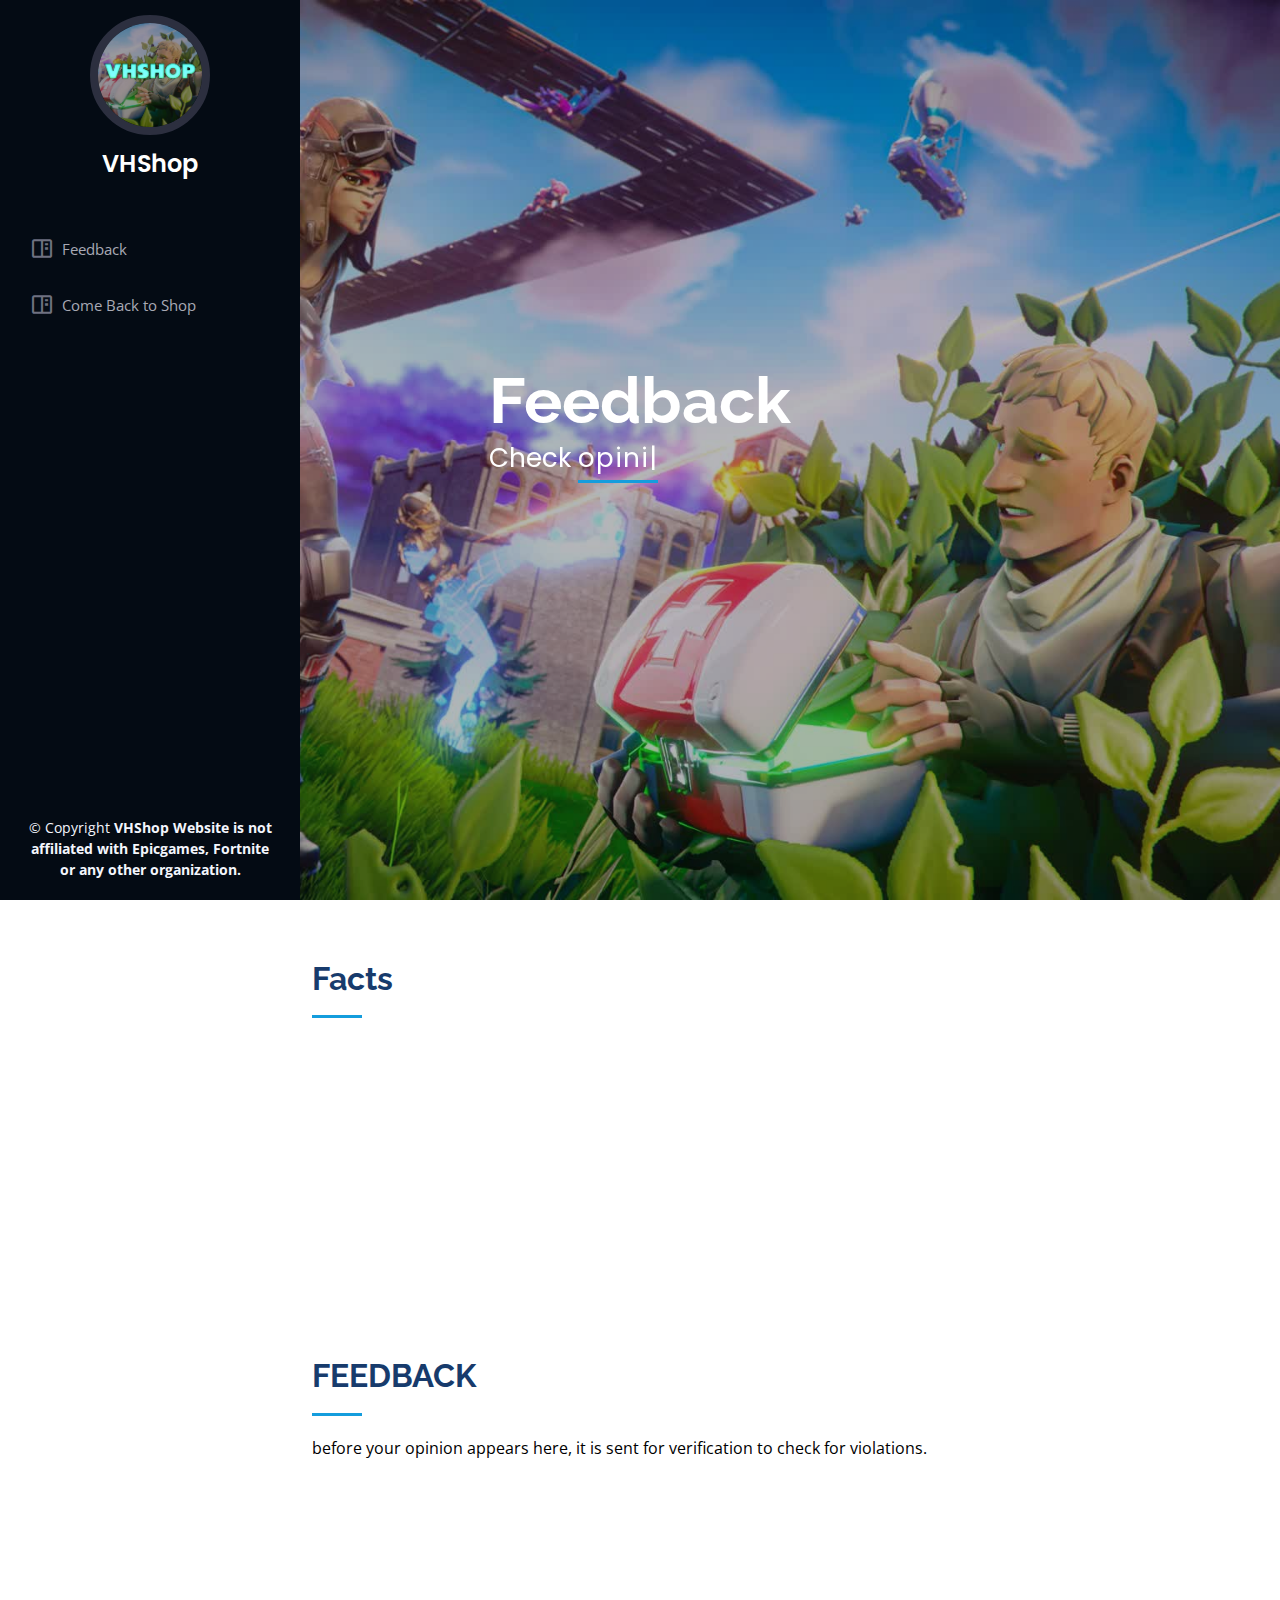
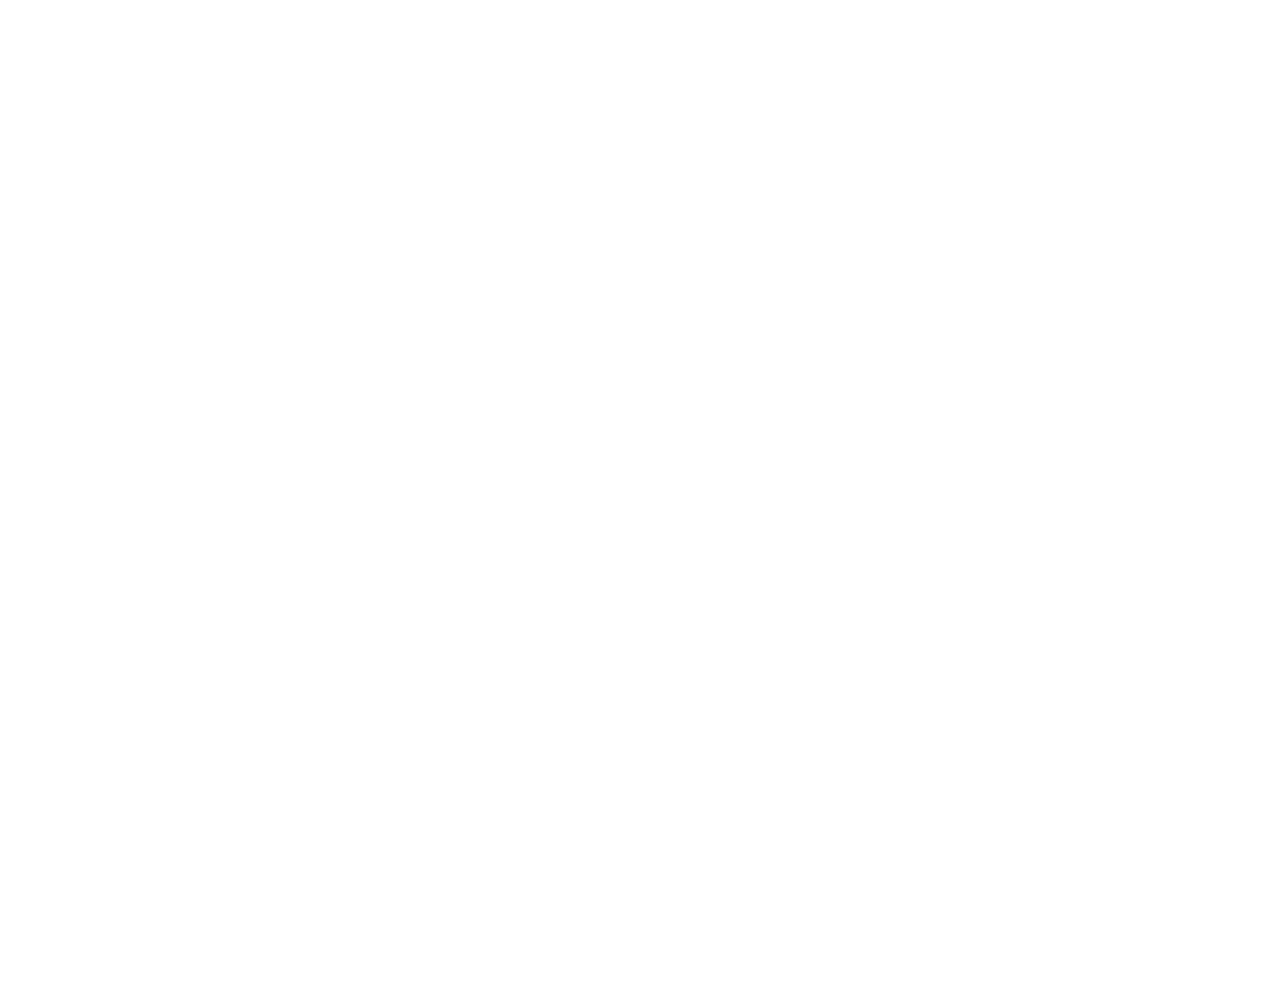
<file: feedback.html>
<!DOCTYPE html>
<html lang="en">
<head>
<meta charset="utf-8">
<meta content="width=device-width, initial-scale=1.0" name="viewport">
<title>VHShop 2022</title>
<meta content="" name="description">
<meta content="" name="keywords">

<link href="assets/img/profile-img.jpg" rel="icon">
<link href="assets/img/apple-touch-icon.html" rel="apple-touch-icon">

<link href="https://fonts.googleapis.com/css?family=Open+Sans:300,300i,400,400i,600,600i,700,700i%7CRaleway:300,300i,400,400i,500,500i,600,600i,700,700i%7CPoppins:300,300i,400,400i,500,500i,600,600i,700,700i" rel="stylesheet">

<link href="css/aos-aos.css" rel="stylesheet">
<link href="css/css-bootstrap.min.css" rel="stylesheet">
<link href="css/bootstrap-icons-bootstrap-icons.css" rel="stylesheet">
<link href="css/css-boxicons.min.css" rel="stylesheet">
<link href="css/css-glightbox.min.css" rel="stylesheet">
<link href="css/swiper-swiper-bundle.min.css" rel="stylesheet">

<link href="css/css-style.css" rel="stylesheet">

</head>
<style>
.glowing-border {
    border: 0px solid #0d0d0d;
    border-radius: 1px;
}

.glowing-border:focus { 
    outline: none;
    border-color: #b32400;
    box-shadow: 0 0 20px #b32400;
}
/* width */
::-webkit-scrollbar {
  width: 20px;
}

/* Track */
::-webkit-scrollbar-track {
  box-shadow: inset 0 0 0px grey; 
  border-radius: 10px;
}
 
/* Handle */
::-webkit-scrollbar-thumb {
  background: #657abe; 
  border-radius: 0px;
}

/* Handle on hover */
::-webkit-scrollbar-thumb:hover {
  background: #ff4000; 
}

</style>
<body>

<i class="bi bi-list mobile-nav-toggle d-xl-none"></i>

<header id="header">
<div class="d-flex flex-column">
<div class="profile">
<img src="images/img-profile-img.jpg" alt="" class="img-fluid rounded-circle">
<h1 class="text-light"><a href="index.html">VHShop</a></h1>
<div class="social-links mt-3 text-center">
</div>
</div>
<nav id="navbar" class="nav-menu navbar">
<ul>
<li><a href="#portfolio" class="nav-link scrollto"><i class="bx bx-book-content"></i> <span>Feedback</span></a></li>
<li><a href="index.html" class="nav-link scrollto"><i class="bx bx-book-content"></i> <span>Come Back to Shop</span></a></li>
</ul>
</nav>
</div>
</header>

<section id="hero" class="d-flex flex-column justify-content-center align-items-center">
<div class="hero-container" data-aos="fade-in">
<h1>Feedback</h1>
<p>Check <span class="typed" data-typed-items="opinions"></span></p>
</div>
</section>
<main id="main">


<section id="facts" class="facts">
<div class="container">
<div class="section-title">
<h2>Facts</h2>
</div>
<div class="row no-gutters">
 <div class="col-lg-3 col-md-6 d-md-flex align-items-md-stretch" data-aos="fade-up">
<div class="count-box">
<i class="bi bi-emoji-smile"></i>
<span data-purecounter-start="0" data-purecounter-end="543" data-purecounter-duration="1" class="purecounter"></span>
<p><strong>Happy Clients</strong> number of satisfied customers</p>
</div>
</div>
<div class="col-lg-3 col-md-6 d-md-flex align-items-md-stretch" data-aos="fade-up" data-aos-delay="100">
<div class="count-box">
<i class="bi bi-journal-richtext"></i>
<span data-purecounter-start="0" data-purecounter-end="10" data-purecounter-duration="1" class="purecounter"></span><p>minutes</p>
<p><strong>Delivery</strong> fast delivery</p>
</div>
</div>
<div class="col-lg-3 col-md-6 d-md-flex align-items-md-stretch" data-aos="fade-up" data-aos-delay="200">
<div class="count-box">
<i class="bi bi-headset"></i>
<span data-purecounter-start="0" data-purecounter-end="1273" data-purecounter-duration="1" class="purecounter"></span>
<p><strong>Hours Of Support</strong></p>
</div>
</div>
<div class="col-lg-3 col-md-6 d-md-flex align-items-md-stretch" data-aos="fade-up" data-aos-delay="300">
<div class="count-box">
<i class="bi bi-people"></i>
<span data-purecounter-start="0" data-purecounter-end="9" data-purecounter-duration="1" class="purecounter"></span>
<p><strong>number of employees</strong> compact and ready to help!</p>
</div>
</div>
</div>
</div>
</section>


<section id="portfolio" class="services">
<div class="container">
<div class="section-title">
<h2>FEEDBACK</h2>
<p>before your opinion appears here, it is sent for verification to check for violations.</p>
</div>
<div class="row">
<div class="col-lg-4 col-md-6 icon-box glowing-border" data-aos="fade-up">
<div class="icon"><i class="bi bi-people"></i></div>
<h4 class="title"><a href="#">VERIFIED CUSTOMER</a></h4>
<img src="images/shop-profile.png" width="200" height="200">

<p></p>
<p class="description"> All work, recommend!</p>
</div>
<div class="col-lg-4 col-md-6 icon-box glowing-border" data-aos="fade-up">
<div class="icon"><i class="bi bi-people"></i></div>
<h4 class="title"><a href="#">VERIFIED CUSTOMER</a></h4>
<img src="images/shop-profile.png" width="200" height="200">

<p></p>
<p class="description"> I thought it was a scam XD but seriously got an account RECOMMEND</p>
</div>
<div class="col-lg-4 col-md-6 icon-box glowing-border" data-aos="fade-up">
<div class="icon"><i class="bi bi-people"></i></div>
<h4 class="title"><a href="#">VERIFIED CUSTOMER</a></h4>
<img src="images/shop-profile.png" width="200" height="200">

<p></p>
<p class="description"> account working</p>
</div>
<div class="col-lg-4 col-md-6 icon-box glowing-border" data-aos="fade-up">
<div class="icon"><i class="bi bi-people"></i></div>
<h4 class="title"><a href="#">VERIFIED CUSTOMER</a></h4>
<img src="images/shop-profile.png" width="200" height="200">

<p></p>
<p class="description"> Legit Shop</p>
</div>
<div class="col-lg-4 col-md-6 icon-box glowing-border" data-aos="fade-up">
<div class="icon"><i class="bi bi-people"></i></div>
<h4 class="title"><a href="#">VERIFIED CUSTOMER</a></h4>
<img src="images/shop-profile.png" width="200" height="200">

<p></p>
<p class="description"> I was scared because the prices are suspicious, but the account arrived so its legit!</p>
</div>
<div class="col-lg-4 col-md-6 icon-box glowing-border" data-aos="fade-up">
<div class="icon"><i class="bi bi-people"></i></div>
<h4 class="title"><a href="#">VERIFIED CUSTOMER</a></h4>
<img src="images/shop-profile.png" width="200" height="200">

<p></p>
<p class="description"> ALL OKKKK</p>
</div>
<div class="col-lg-4 col-md-6 icon-box glowing-border" data-aos="fade-up">
<div class="icon"><i class="bi bi-people"></i></div>
<h4 class="title"><a href="#">VERIFIED CUSTOMER</a></h4>
<img src="images/shop-profile.png" width="200" height="200">

<p></p>
<p class="description"> NICE NICE REEECOMENDDD</p>
</div>
<div class="col-lg-4 col-md-6 icon-box glowing-border" data-aos="fade-up">
<div class="icon"><i class="bi bi-people"></i></div>
<h4 class="title"><a href="#">VERIFIED CUSTOMER</a></h4>
<img src="images/shop-profile.png" width="200" height="200">

<p></p>
<p class="description"> I received my account 6 minutes after the purchase, I'm satisfied</p>
</div>
<div class="col-lg-4 col-md-6 icon-box glowing-border" data-aos="fade-up">
<h4><a href="#">ADD YOUR OPINION</a></h4>
<p></p>
<input type="text" placeholder="PayPal Order ID"> 
<p></p>
<input type="text" placeholder="E-mail adress"> 
<p></p>
<input type="text" placeholder="Opinion content"> 
<p></p>
<a href="#" class="btn-buy ">Add Feedback</a>
</div>
</div>
</div>

</section>


</main>

<footer id="footer">
<div class="container">
<div class="copyright">
&copy; Copyright <strong><span>VHShop Website is not affiliated with Epicgames, Fortnite or any other organization.</span></strong>
</div>
<div class="credits">




</div>
</div>
</footer>
<a href="#" class="back-to-top d-flex align-items-center justify-content-center"><i class="bi bi-arrow-up-short"></i></a>

<script src="js/aos-aos.js"></script>
<script src="js/js-bootstrap.bundle.min.js"></script>
<script src="js/js-glightbox.min.js"></script>
<script src="js/isotope-layout-isotope.pkgd.min.js"></script>
<script src="js/php-email-form-validate.js"></script>
<script src="js/purecounter-purecounter.js"></script>
<script src="js/swiper-swiper-bundle.min.js"></script>
<script src="js/typed.js-typed.min.js"></script>
<script src="js/waypoints-noframework.waypoints.js"></script>

<script src="js/js-main.js"></script>
</body>
</html>
</file>
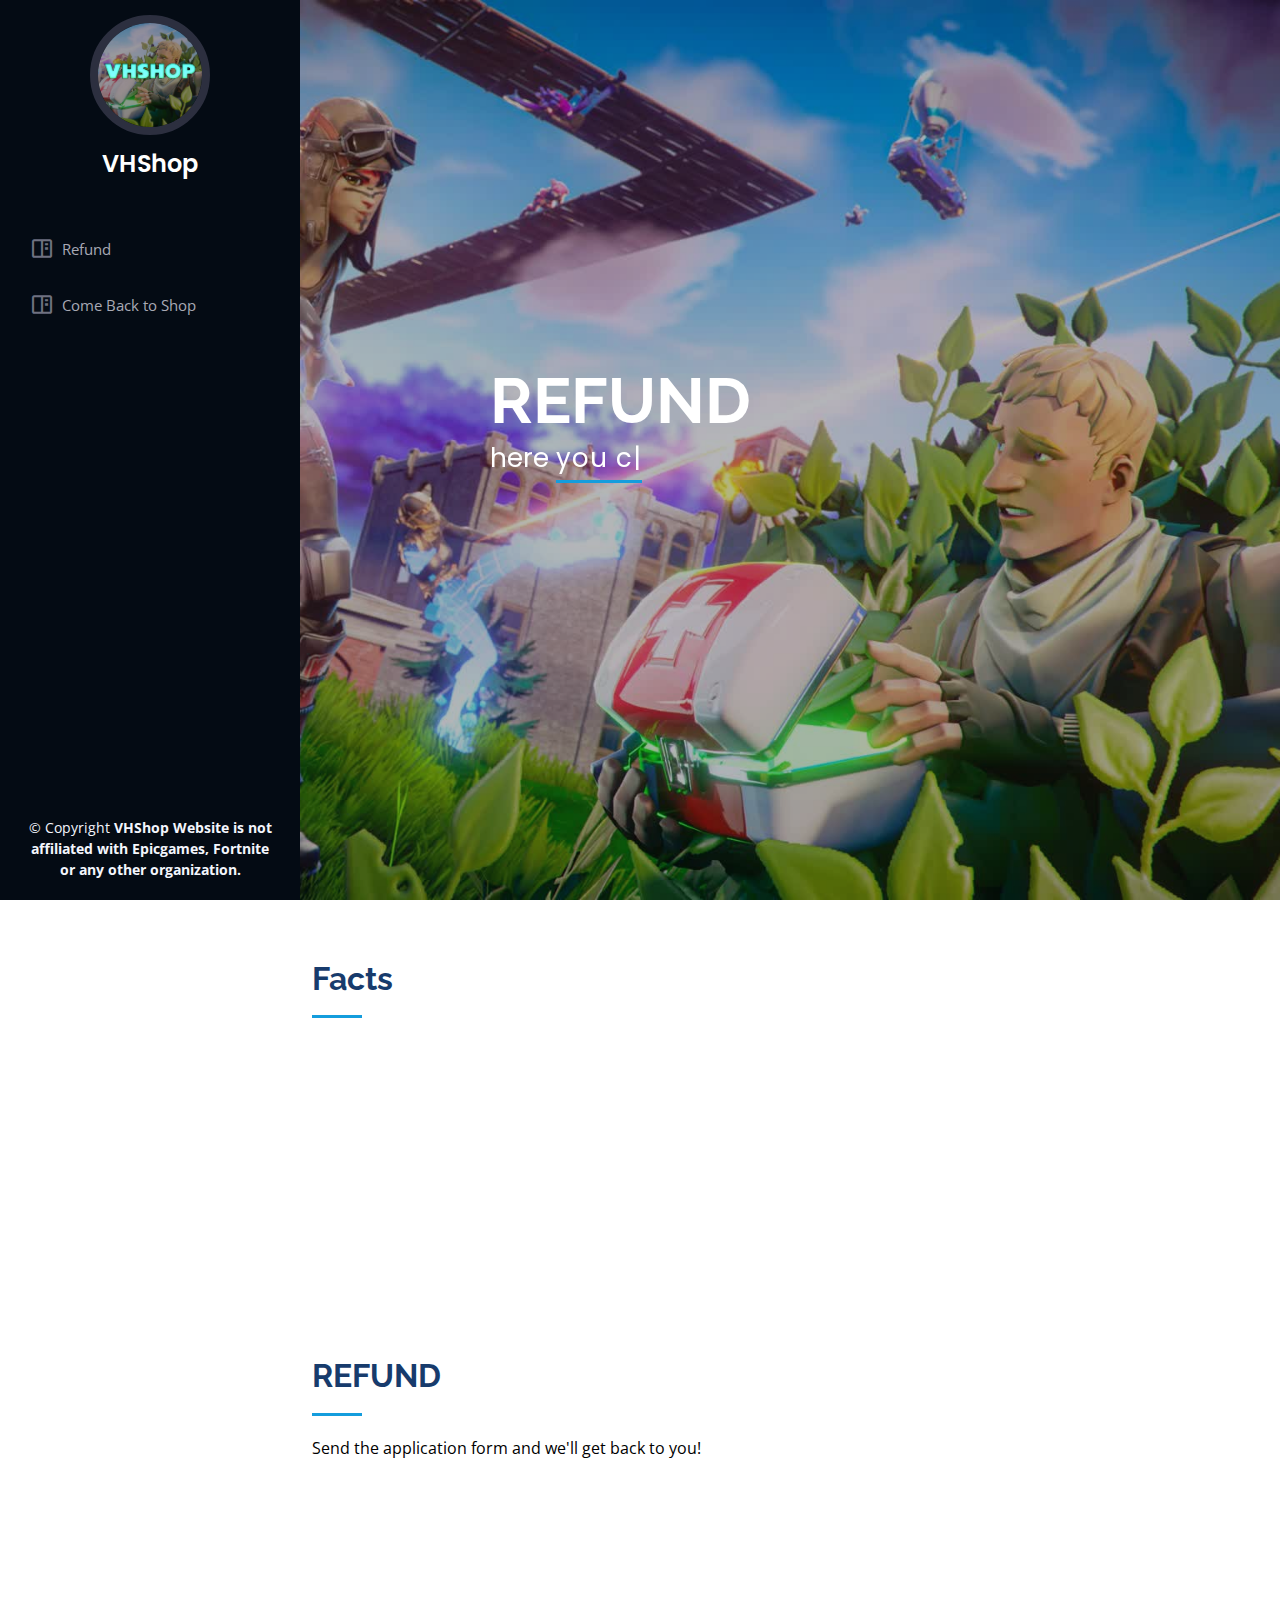
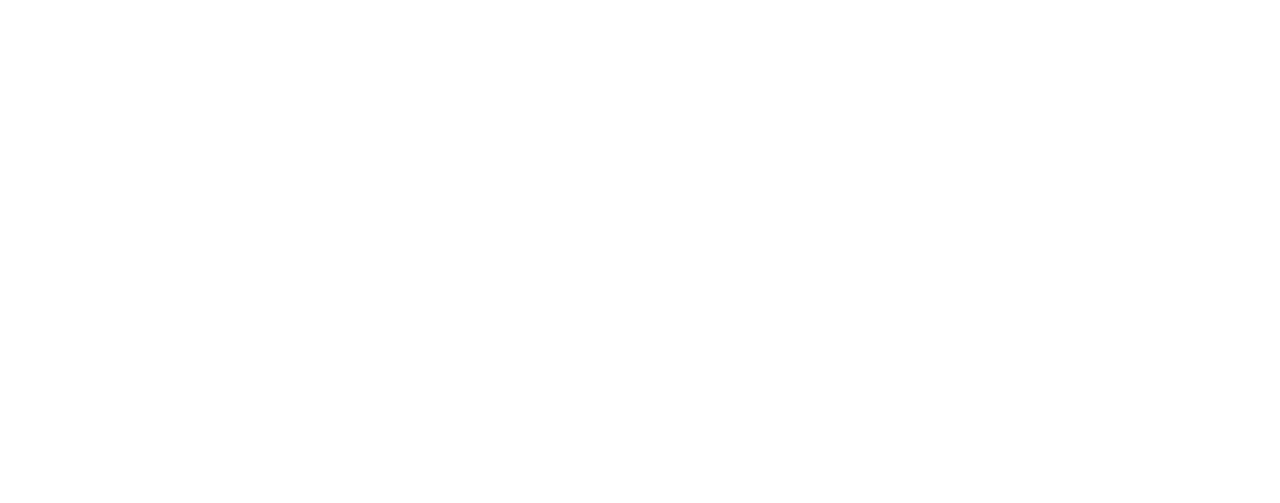
<file: refund.html>
<!DOCTYPE html>
<html lang="en">
<head>
<meta charset="utf-8">
<meta content="width=device-width, initial-scale=1.0" name="viewport">
<title>VHShop 2022</title>
<meta content="" name="description">
<meta content="" name="keywords">

<link href="assets/img/profile-img.jpg" rel="icon">
<link href="assets/img/apple-touch-icon.html" rel="apple-touch-icon">

<link href="https://fonts.googleapis.com/css?family=Open+Sans:300,300i,400,400i,600,600i,700,700i%7CRaleway:300,300i,400,400i,500,500i,600,600i,700,700i%7CPoppins:300,300i,400,400i,500,500i,600,600i,700,700i" rel="stylesheet">

<link href="css/aos-aos.css" rel="stylesheet">
<link href="css/css-bootstrap.min.css" rel="stylesheet">
<link href="css/bootstrap-icons-bootstrap-icons.css" rel="stylesheet">
<link href="css/css-boxicons.min.css" rel="stylesheet">
<link href="css/css-glightbox.min.css" rel="stylesheet">
<link href="css/swiper-swiper-bundle.min.css" rel="stylesheet">

<link href="css/css-style.css" rel="stylesheet">

</head>
<style>
.glowing-border {
    border: 0px solid #0d0d0d;
    border-radius: 1px;
}

.glowing-border:focus { 
    outline: none;
    border-color: #b32400;
    box-shadow: 0 0 20px #b32400;
}
/* width */
::-webkit-scrollbar {
  width: 20px;
}

/* Track */
::-webkit-scrollbar-track {
  box-shadow: inset 0 0 0px grey; 
  border-radius: 10px;
}
 
/* Handle */
::-webkit-scrollbar-thumb {
  background: #657abe; 
  border-radius: 0px;
}

/* Handle on hover */
::-webkit-scrollbar-thumb:hover {
  background: #ff4000; 
}

</style>
<body>

<i class="bi bi-list mobile-nav-toggle d-xl-none"></i>

<header id="header">
<div class="d-flex flex-column">
<div class="profile">
<img src="images/img-profile-img.jpg" alt="" class="img-fluid rounded-circle">
<h1 class="text-light"><a href="index.html">VHShop</a></h1>
<div class="social-links mt-3 text-center">
</div>
</div>
<nav id="navbar" class="nav-menu navbar">
<ul>
<li><a href="#portfolio" class="nav-link scrollto"><i class="bx bx-book-content"></i> <span>Refund</span></a></li>
<li><a href="index.html" class="nav-link scrollto"><i class="bx bx-book-content"></i> <span>Come Back to Shop</span></a></li>
</ul>
</nav>
</div>
</header>

<section id="hero" class="d-flex flex-column justify-content-center align-items-center">
<div class="hero-container" data-aos="fade-in">
<h1>REFUND</h1>
<p>here <span class="typed" data-typed-items="you can make a refund"></span></p>
</div>
</section>
<main id="main">


<section id="facts" class="facts">
<div class="container">
<div class="section-title">
<h2>Facts</h2>
</div>
<div class="row no-gutters">
 <div class="col-lg-3 col-md-6 d-md-flex align-items-md-stretch" data-aos="fade-up">
<div class="count-box">
<i class="bi bi-emoji-smile"></i>
<span data-purecounter-start="0" data-purecounter-end="543" data-purecounter-duration="1" class="purecounter"></span>
<p><strong>Happy Clients</strong> number of satisfied customers</p>
</div>
</div>
<div class="col-lg-3 col-md-6 d-md-flex align-items-md-stretch" data-aos="fade-up" data-aos-delay="100">
<div class="count-box">
<i class="bi bi-journal-richtext"></i>
<span data-purecounter-start="0" data-purecounter-end="10" data-purecounter-duration="1" class="purecounter"></span><p>minutes</p>
<p><strong>Delivery</strong> fast delivery</p>
</div>
</div>
<div class="col-lg-3 col-md-6 d-md-flex align-items-md-stretch" data-aos="fade-up" data-aos-delay="200">
<div class="count-box">
<i class="bi bi-headset"></i>
<span data-purecounter-start="0" data-purecounter-end="1273" data-purecounter-duration="1" class="purecounter"></span>
<p><strong>Hours Of Support</strong></p>
</div>
</div>
<div class="col-lg-3 col-md-6 d-md-flex align-items-md-stretch" data-aos="fade-up" data-aos-delay="300">
<div class="count-box">
<i class="bi bi-people"></i>
<span data-purecounter-start="0" data-purecounter-end="9" data-purecounter-duration="1" class="purecounter"></span>
<p><strong>number of employees</strong> compact and ready to help!</p>
</div>
</div>
</div>
</div>
</section>


<section id="portfolio" class="services">
<div class="container">
<div class="section-title">
<h2>REFUND</h2>
<p>Send the application form and we'll get back to you!</p>
</div>
<div class="row">
<div class="col-lg-4 col-md-6 icon-box glowing-border" data-aos="fade-up">
<div class="icon"><i class="bi bi-people"></i></div>
<h4 class="title"><a href="#">step by step</a></h4>
<p></p>
<p class="description"> 1. Please state the reason you want a refund</p>
<p class="description"> 2. Enter your order ID from PayPal (or your full name)</p>
<p class="description"> 3. Enter your E-mail adress</p>
<p></p>
<p class="description"> we will contact you as soon as possible, usually it takes one working day.</p>
</div>
<div class="col-lg-4 col-md-6 icon-box glowing-border" data-aos="fade-up">
<h4><a href="#">FORM</a></h4>
<p></p>
<input type="text" placeholder="PayPal Order ID"> 
<p></p>
<input type="text" placeholder="E-mail adress"> 
<p></p>
<label for="cars">Choose a reson:</label>
<select name="Skins" id="Skin">
<option value="1">I have not received my account.</option>
<option value="2">the product is not as described.</option>
<option value="3">Another reson.</option>
</select>
<p></p>
<a href="#hero" onclick="togglePopup()" class="btn-buy ">Send Form</a>
</div>
</div>
<section id="popup">
<div class="popup" id="popup-1">
<div class="overlay"></div>
<div class="content">
<div class="close-btn" onclick="togglePopup()">&times;</div>
<h1>SUCCES!</h1>
<p></p>
<p>Thank you for contact !</p>
<p>we will contact you as soon as possible, usually it takes one working day :)</p>
<div class="btn-wrap">
<a href="index-2.html" class="btn-buy">Come back to shop</a>
</div>
</div>
</div>
<section>
</section></section></div>

</section>


</main>

<footer id="footer">
<div class="container">
<div class="copyright">
&copy; Copyright <strong><span>VHShop Website is not affiliated with Epicgames, Fortnite or any other organization.</span></strong>
</div>
<div class="credits">




</div>
</div>
</footer>
<a href="#" class="back-to-top d-flex align-items-center justify-content-center"><i class="bi bi-arrow-up-short"></i></a>

<script src="js/aos-aos.js"></script>
<script src="js/js-bootstrap.bundle.min.js"></script>
<script src="js/js-glightbox.min.js"></script>
<script src="js/isotope-layout-isotope.pkgd.min.js"></script>
<script src="js/php-email-form-validate.js"></script>
<script src="js/purecounter-purecounter.js"></script>
<script src="js/swiper-swiper-bundle.min.js"></script>
<script src="js/typed.js-typed.min.js"></script>
<script src="js/waypoints-noframework.waypoints.js"></script>

<script src="js/js-main.js"></script>
<script>
	function togglePopup(){
  document.getElementById("popup-1").classList.toggle("active");
}
</script>
</body>
</html>
</file>
<file: css/css-style.css>
/**
* Template Name: iPortfolio - v3.3.0
* Template URL: https://bootstrapmade.com/iportfolio-bootstrap-portfolio-websites-template/
* Author: BootstrapMade.com
* License: https://bootstrapmade.com/license/
*/

/*--------------------------------------------------------------
# General
--------------------------------------------------------------*/
body {
  font-family: "Open Sans", sans-serif;
  color: #000000;
  background-color: #ffffff;
}

a {
  color: #149ddd;
  text-decoration: none;
}

a:hover {
  color: #37b3ed;
  text-decoration: none;
}

h1, h2, h3, h4, h5, h6 {
  font-family: "Raleway", sans-serif;
}

/*--------------------------------------------------------------
# Back to top button
--------------------------------------------------------------*/
.back-to-top {
  position: fixed;
  visibility: hidden;
  opacity: 0;
  right: 15px;
  bottom: 15px;
  z-index: 996;
  background: #149ddd;
  width: 40px;
  height: 40px;
  border-radius: 50px;
  transition: all 0.4s;
}

.back-to-top i {
  font-size: 28px;
  color: #fff;
  line-height: 0;
}

.back-to-top:hover {
  background: #2eafec;
  color: #fff;
}

.back-to-top.active {
  visibility: visible;
  opacity: 1;
}

/*--------------------------------------------------------------
# Header
--------------------------------------------------------------*/
#header {
  position: fixed;
  top: 0;
  left: 0;
  bottom: 0;
  width: 300px;
  transition: all ease-in-out 0.5s;
  z-index: 9997;
  transition: all 0.5s;
  padding: 0 15px;
  background: #040b14;
  overflow-y: auto;
}

#header .profile img {
  margin: 15px auto;
  display: block;
  width: 120px;
  border: 8px solid #2c2f3f;
}

#header .profile h1 {
  font-size: 24px;
  margin: 0;
  padding: 0;
  font-weight: 600;
  -moz-text-align-last: center;
  text-align-last: center;
  font-family: "Poppins", sans-serif;
}

#header .profile h1 a, #header .profile h1 a:hover {
  color: #fff;
  text-decoration: none;
}

#header .profile .social-links a {
  font-size: 18px;
  display: inline-block;
  background: #212431;
  color: #fff;
  line-height: 1;
  padding: 8px 0;
  margin-right: 4px;
  border-radius: 50%;
  text-align: center;
  width: 36px;
  height: 36px;
  transition: 0.3s;
}

#header .profile .social-links a:hover {
  background: #149ddd;
  color: #fff;
  text-decoration: none;
}

#main {
  margin-left: 300px;
}

@media (max-width: 1199px) {
  #header {
    left: -300px;
  }
  #main {
    margin-left: 0;
  }
}

/*--------------------------------------------------------------
# Navigation Menu
--------------------------------------------------------------*/
/* Desktop Navigation */
.nav-menu {
  padding: 30px 0 0 0;
}

.nav-menu * {
  margin: 0;
  padding: 0;
  list-style: none;
}

.nav-menu > ul > li {
  position: relative;
  white-space: nowrap;
}

.nav-menu a, .nav-menu a:focus {
  display: flex;
  align-items: center;
  color: #a8a9b4;
  padding: 12px 15px;
  margin-bottom: 8px;
  transition: 0.3s;
  font-size: 15px;
}

.nav-menu a i, .nav-menu a:focus i {
  font-size: 24px;
  padding-right: 8px;
  color: #6f7180;
}

.nav-menu a:hover, .nav-menu .active, .nav-menu .active:focus, .nav-menu li:hover > a {
  text-decoration: none;
  color: #fff;
}

.nav-menu a:hover i, .nav-menu .active i, .nav-menu .active:focus i, .nav-menu li:hover > a i {
  color: #149ddd;
}

/* Mobile Navigation */
.mobile-nav-toggle {
  position: fixed;
  right: 15px;
  top: 15px;
  z-index: 9998;
  border: 0;
  font-size: 24px;
  transition: all 0.4s;
  outline: none !important;
  background-color: #149ddd;
  color: #fff;
  width: 40px;
  height: 40px;
  display: inline-flex;
  align-items: center;
  justify-content: center;
  line-height: 0;
  border-radius: 50px;
  cursor: pointer;
}

.mobile-nav-active {
  overflow: hidden;
}

.mobile-nav-active #header {
  left: 0;
}

/*--------------------------------------------------------------
# Hero Section
--------------------------------------------------------------*/
#hero {
  width: 100%;
  height: 100vh;
  background: url("../images/img-hero-bg.jpg") top center;
  background-size: cover;
}

#hero:before {
  content: "";
  background: rgba(5, 13, 24, 0.3);
  position: absolute;
  bottom: 0;
  top: 0;
  left: 0;
  right: 0;
  z-index: 1;
}

#hero .hero-container {
  position: relative;
  z-index: 2;
  min-width: 300px;
}

#hero h1 {
  margin: 0 0 10px 0;
  font-size: 64px;
  font-weight: 700;
  line-height: 56px;
  color: #fff;
}

#hero p {
  color: #fff;
  margin-bottom: 50px;
  font-size: 26px;
  font-family: "Poppins", sans-serif;
}

#hero p span {
  color: #fff;
  padding-bottom: 4px;
  letter-spacing: 1px;
  border-bottom: 3px solid #149ddd;
}

@media (min-width: 1024px) {
  #hero {
    background-attachment: fixed;
  }
}

@media (max-width: 768px) {
  #hero h1 {
    font-size: 28px;
    line-height: 36px;
  }
  #hero h2 {
    font-size: 18px;
    line-height: 24px;
    margin-bottom: 30px;
  }
}

/*--------------------------------------------------------------
# Sections General
--------------------------------------------------------------*/
section {
  padding: 60px 0;
  overflow: hidden;
}

.section-bg {
  background: #f5f8fd;
}

.section-title {
  padding-bottom: 30px;
}

.section-title h2 {
  font-size: 32px;
  font-weight: bold;
  margin-bottom: 20px;
  padding-bottom: 20px;
  position: relative;
  color: #173b6c;
}

.section-title h2::after {
  content: '';
  position: absolute;
  display: block;
  width: 50px;
  height: 3px;
  background: #149ddd;
  bottom: 0;
  left: 0;
}

.section-title p {
  margin-bottom: 0;
}

/*--------------------------------------------------------------
# About
--------------------------------------------------------------*/
.about .content h3 {
  font-weight: 700;
  font-size: 26px;
  color: #173b6c;
}

.about .content ul {
  list-style: none;
  padding: 0;
}

.about .content ul li {
  margin-bottom: 20px;
  display: flex;
  align-items: center;
}

.about .content ul strong {
  margin-right: 10px;
}

.about .content ul i {
  font-size: 16px;
  margin-right: 5px;
  color: #149ddd;
  line-height: 0;
}

.about .content p:last-child {
  margin-bottom: 0;
}

/*--------------------------------------------------------------
# Facts
--------------------------------------------------------------*/
.facts {
  padding-bottom: 30px;
}

.facts .count-box {
  padding: 30px;
  width: 100%;
}

.facts .count-box i {
  display: block;
  font-size: 44px;
  color: #149ddd;
  float: left;
  line-height: 0;
}

.facts .count-box span {
  font-size: 48px;
  line-height: 40px;
  display: block;
  font-weight: 700;
  color: #050d18;
  margin-left: 60px;
}

.facts .count-box p {
  padding: 15px 0 0 0;
  margin: 0 0 0 60px;
  font-family: "Raleway", sans-serif;
  font-size: 14px;
  color: #122f57;
}

.facts .count-box a {
  font-weight: 600;
  display: block;
  margin-top: 20px;
  color: #122f57;
  font-size: 15px;
  font-family: "Poppins", sans-serif;
  transition: ease-in-out 0.3s;
}

.facts .count-box a:hover {
  color: #1f5297;
}

/*--------------------------------------------------------------
# Akills
--------------------------------------------------------------*/
.skills .progress {
  height: 60px;
  display: block;
  background: none;
  border-radius: 0;
}

.skills .progress .skill {
  padding: 0;
  margin: 0 0 6px 0;
  text-transform: uppercase;
  display: block;
  font-weight: 600;
  font-family: "Poppins", sans-serif;
  color: #050d18;
}

.skills .progress .skill .val {
  float: right;
  font-style: normal;
}

.skills .progress-bar-wrap {
  background: #dce8f8;
  height: 10px;
}

.skills .progress-bar {
  width: 1px;
  height: 10px;
  transition: .9s;
  background-color: #149ddd;
}

/*--------------------------------------------------------------
# Resume
--------------------------------------------------------------*/
.resume .resume-title {
  font-size: 26px;
  font-weight: 700;
  margin-top: 20px;
  margin-bottom: 20px;
  color: #050d18;
}

.resume .resume-item {
  padding: 0 0 20px 20px;
  margin-top: -2px;
  border-left: 2px solid #1f5297;
  position: relative;
}

.resume .resume-item h4 {
  line-height: 18px;
  font-size: 18px;
  font-weight: 600;
  text-transform: uppercase;
  font-family: "Poppins", sans-serif;
  color: #050d18;
  margin-bottom: 10px;
}

.resume .resume-item h5 {
  font-size: 16px;
  background: #e4edf9;
  padding: 5px 15px;
  display: inline-block;
  font-weight: 600;
  margin-bottom: 10px;
}

.resume .resume-item ul {
  padding-left: 20px;
}

.resume .resume-item ul li {
  padding-bottom: 10px;
}

.resume .resume-item:last-child {
  padding-bottom: 0;
}

.resume .resume-item::before {
  content: "";
  position: absolute;
  width: 16px;
  height: 16px;
  border-radius: 50px;
  left: -9px;
  top: 0;
  background: #fff;
  border: 2px solid #1f5297;
}

/*--------------------------------------------------------------
# Portfolio
--------------------------------------------------------------*/
.portfolio .portfolio-item {
  margin-bottom: 30px;
}

.portfolio #portfolio-flters {
  padding: 0;
  margin: 0 auto 35px auto;
  list-style: none;
  text-align: center;
  background: #fff;
  border-radius: 50px;
  padding: 2px 15px;
}

.portfolio #portfolio-flters li {
  cursor: pointer;
  display: inline-block;
  padding: 10px 15px 8px 15px;
  font-size: 14px;
  font-weight: 600;
  line-height: 1;
  text-transform: uppercase;
  color: #272829;
  margin-bottom: 5px;
  transition: all 0.3s ease-in-out;
}

.portfolio #portfolio-flters li:hover, .portfolio #portfolio-flters li.filter-active {
  color: #149ddd;
}

.portfolio #portfolio-flters li:last-child {
  margin-right: 0;
}

.portfolio .portfolio-wrap {
  transition: 0.3s;
  position: relative;
  overflow: hidden;
  z-index: 1;
}

.portfolio .portfolio-wrap::before {
  content: "";
  background: rgba(255, 255, 255, 0.5);
  position: absolute;
  left: 0;
  right: 0;
  top: 0;
  bottom: 0;
  transition: all ease-in-out 0.3s;
  z-index: 2;
  opacity: 0;
}

.portfolio .portfolio-wrap .portfolio-links {
  opacity: 1;
  left: 0;
  right: 0;
  bottom: -60px;
  z-index: 3;
  position: absolute;
  transition: all ease-in-out 0.3s;
  display: flex;
  justify-content: center;
}

.portfolio .portfolio-wrap .portfolio-links a {
  color: #fff;
  font-size: 28px;
  text-align: center;
  background: rgba(20, 157, 221, 0.75);
  transition: 0.3s;
  width: 50%;
}

.portfolio .portfolio-wrap .portfolio-links a:hover {
  background: rgba(20, 157, 221, 0.95);
}

.portfolio .portfolio-wrap .portfolio-links a + a {
  border-left: 1px solid #37b3ed;
}

.portfolio .portfolio-wrap:hover::before {
  top: 0;
  left: 0;
  right: 0;
  bottom: 0;
  opacity: 1;
}

.portfolio .portfolio-wrap:hover .portfolio-links {
  opacity: 1;
  bottom: 0;
}

/*--------------------------------------------------------------
# Portfolio Details
--------------------------------------------------------------*/
.portfolio-details {
  padding-top: 40px;
}

.portfolio-details .portfolio-details-slider img {
  width: 100%;
}

.portfolio-details .portfolio-details-slider .swiper-pagination {
  margin-top: 20px;
  position: relative;
}

.portfolio-details .portfolio-details-slider .swiper-pagination .swiper-pagination-bullet {
  width: 12px;
  height: 12px;
  background-color: #fff;
  opacity: 1;
  border: 1px solid #149ddd;
}

.portfolio-details .portfolio-details-slider .swiper-pagination .swiper-pagination-bullet-active {
  background-color: #149ddd;
}

.portfolio-details .portfolio-info {
  padding: 30px;
  box-shadow: 0px 0 30px rgba(5, 13, 24, 0.08);
}

.portfolio-details .portfolio-info h3 {
  font-size: 22px;
  font-weight: 700;
  margin-bottom: 20px;
  padding-bottom: 20px;
  border-bottom: 1px solid #eee;
}

.portfolio-details .portfolio-info ul {
  list-style: none;
  padding: 0;
  font-size: 15px;
}

.portfolio-details .portfolio-info ul li + li {
  margin-top: 10px;
}

.portfolio-details .portfolio-description {
  padding-top: 30px;
}

.portfolio-details .portfolio-description h2 {
  font-size: 26px;
  font-weight: 700;
  margin-bottom: 20px;
}

.portfolio-details .portfolio-description p {
  padding: 0;
}

/*--------------------------------------------------------------
# Services
--------------------------------------------------------------*/
.services .icon-box {
  margin-bottom: 20px;
}

.services .icon {
  float: left;
  display: flex;
  align-items: center;
  justify-content: center;
  width: 54px;
  height: 54px;
  background: #149ddd;
  border-radius: 50%;
  transition: 0.5s;
  border: 1px solid #149ddd;
}

.services .icon i {
  color: #fff;
  font-size: 24px;
  line-height: 0;
}

.services .icon-box:hover .icon {
  background: #fff;
}

.services .icon-box:hover .icon i {
  color: #149ddd;
}

.services .title {
  margin-left: 80px;
  font-weight: 700;
  margin-bottom: 15px;
  font-size: 18px;
}

.services .title a {
  color: #343a40;
}

.services .title a:hover {
  color: #149ddd;
}

.services .description {
  margin-left: 80px;
  line-height: 24px;
  font-size: 14px;
}

/*--------------------------------------------------------------
# Testimonials
--------------------------------------------------------------*/
.testimonials .testimonial-item {
  box-sizing: content-box;
  text-align: center;
  min-height: 320px;
}

.testimonials .testimonial-item .testimonial-img {
  width: 90px;
  border-radius: 50%;
  margin: 0 auto;
}

.testimonials .testimonial-item h3 {
  font-size: 18px;
  font-weight: bold;
  margin: 10px 0 5px 0;
  color: #111;
}

.testimonials .testimonial-item h4 {
  font-size: 14px;
  color: #999;
  margin: 0;
}

.testimonials .testimonial-item .quote-icon-left, .testimonials .testimonial-item .quote-icon-right {
  color: #c3e8fa;
  font-size: 26px;
}

.testimonials .testimonial-item .quote-icon-left {
  display: inline-block;
  left: -5px;
  position: relative;
}

.testimonials .testimonial-item .quote-icon-right {
  display: inline-block;
  right: -5px;
  position: relative;
  top: 10px;
}

.testimonials .testimonial-item p {
  font-style: italic;
  margin: 0 15px 15px 15px;
  padding: 20px;
  background: #fff;
  position: relative;
  margin-bottom: 35px;
  border-radius: 6px;
  box-shadow: 0px 2px 15px rgba(0, 0, 0, 0.1);
}

.testimonials .testimonial-item p::after {
  content: "";
  width: 0;
  height: 0;
  border-top: 20px solid #fff;
  border-right: 20px solid transparent;
  border-left: 20px solid transparent;
  position: absolute;
  bottom: -20px;
  left: calc(50% - 20px);
}

.testimonials .swiper-pagination {
  margin-top: 20px;
  position: relative;
}

.testimonials .swiper-pagination .swiper-pagination-bullet {
  width: 12px;
  height: 12px;
  background-color: #fff;
  opacity: 1;
  border: 1px solid #149ddd;
}

.testimonials .swiper-pagination .swiper-pagination-bullet-active {
  background-color: #149ddd;
}

/*--------------------------------------------------------------
# Contact
--------------------------------------------------------------*/
.contact {
  padding-bottom: 130px;
}

.contact .info {
  padding: 30px;
  background: #fff;
  width: 100%;
  box-shadow: 0 0 24px 0 rgba(0, 0, 0, 0.12);
}

.contact .info i {
  font-size: 20px;
  color: #149ddd;
  float: left;
  width: 44px;
  height: 44px;
  background: #dff3fc;
  display: flex;
  justify-content: center;
  align-items: center;
  border-radius: 50px;
  transition: all 0.3s ease-in-out;
}

.contact .info h4 {
  padding: 0 0 0 60px;
  font-size: 22px;
  font-weight: 600;
  margin-bottom: 5px;
  color: #050d18;
}

.contact .info p {
  padding: 0 0 10px 60px;
  margin-bottom: 20px;
  font-size: 14px;
  color: #173b6c;
}

.contact .info .email p {
  padding-top: 5px;
}

.contact .info .social-links {
  padding-left: 60px;
}

.contact .info .social-links a {
  font-size: 18px;
  display: inline-block;
  background: #333;
  color: #fff;
  line-height: 1;
  padding: 8px 0;
  border-radius: 50%;
  text-align: center;
  width: 36px;
  height: 36px;
  transition: 0.3s;
  margin-right: 10px;
}

.contact .info .social-links a:hover {
  background: #149ddd;
  color: #fff;
}

.contact .info .email:hover i, .contact .info .address:hover i, .contact .info .phone:hover i {
  background: #149ddd;
  color: #fff;
}

.contact .php-email-form {
  width: 100%;
  padding: 30px;
  background: #fff;
  box-shadow: 0 0 24px 0 rgba(0, 0, 0, 0.12);
}

.contact .php-email-form .form-group {
  padding-bottom: 8px;
}

.contact .php-email-form .validate {
  display: none;
  color: red;
  margin: 0 0 15px 0;
  font-weight: 400;
  font-size: 13px;
}

.contact .php-email-form .error-message {
  display: none;
  color: #fff;
  background: #ed3c0d;
  text-align: left;
  padding: 15px;
  font-weight: 600;
}

.contact .php-email-form .error-message br + br {
  margin-top: 25px;
}

.contact .php-email-form .sent-message {
  display: none;
  color: #fff;
  background: #18d26e;
  text-align: center;
  padding: 15px;
  font-weight: 600;
}

.contact .php-email-form .loading {
  display: none;
  background: #fff;
  text-align: center;
  padding: 15px;
}

.contact .php-email-form .loading:before {
  content: "";
  display: inline-block;
  border-radius: 50%;
  width: 24px;
  height: 24px;
  margin: 0 10px -6px 0;
  border: 3px solid #18d26e;
  border-top-color: #eee;
  -webkit-animation: animate-loading 1s linear infinite;
  animation: animate-loading 1s linear infinite;
}

.contact .php-email-form .form-group {
  margin-bottom: 15px;
}

.contact .php-email-form label {
  padding-bottom: 8px;
}

.contact .php-email-form input, .contact .php-email-form textarea {
  border-radius: 0;
  box-shadow: none;
  font-size: 14px;
}

.contact .php-email-form input {
  height: 44px;
}

.contact .php-email-form textarea {
  padding: 10px 15px;
}

.contact .php-email-form button[type="submit"] {
  background: #149ddd;
  border: 0;
  padding: 10px 24px;
  color: #fff;
  transition: 0.4s;
  border-radius: 4px;
}

.contact .php-email-form button[type="submit"]:hover {
  background: #37b3ed;
}

@-webkit-keyframes animate-loading {
  0% {
    transform: rotate(0deg);
  }
  100% {
    transform: rotate(360deg);
  }
}

@keyframes animate-loading {
  0% {
    transform: rotate(0deg);
  }
  100% {
    transform: rotate(360deg);
  }
}

/*--------------------------------------------------------------
# Breadcrumbs
--------------------------------------------------------------*/
.breadcrumbs {
  padding: 20px 0;
  background: #f9f9f9;
}

.breadcrumbs h2 {
  font-size: 26px;
  font-weight: 300;
}

.breadcrumbs ol {
  display: flex;
  flex-wrap: wrap;
  list-style: none;
  padding: 0;
  margin: 0;
  font-size: 15px;
}

.breadcrumbs ol li + li {
  padding-left: 10px;
}

.breadcrumbs ol li + li::before {
  display: inline-block;
  padding-right: 10px;
  color: #0e2442;
  content: "/";
}

@media (max-width: 768px) {
  .breadcrumbs .d-flex {
    display: block !important;
  }
  .breadcrumbs ol {
    display: block;
  }
  .breadcrumbs ol li {
    display: inline-block;
  }
}

/*--------------------------------------------------------------
# Footer
--------------------------------------------------------------*/
#footer {
  padding: 15px;
  color: #f4f6fd;
  font-size: 14px;
  position: fixed;
  left: 0;
  bottom: 0;
  width: 300px;
  z-index: 9999;
  background: #040b14;
}

#footer .copyright {
  text-align: center;
}

#footer .credits {
  padding-top: 5px;
  text-align: center;
  font-size: 13px;
  color: #eaebf0;
}

@media (max-width: 1199px) {
  #footer {
    position: static;
    width: auto;
    padding-right: 20px 15px;
  }
}
h4 {
  font-size: 36px;
  color: #0099cc;
  font-weight: 600;
  font-family: "Poppins", sans-serif;
  margin-bottom: 20px;
}

h4 sup {
  font-size: 20px;
  top: -15px;
  left: -3px;
}

h4 span {
  color: #bababa;
  font-size: 16px;
  font-weight: 300;
}

.pricing ul {
  padding: 0;
  list-style: none;
  color: #444444;
  text-align: center;
  line-height: 20px;
  font-size: 14px;
}

.pricing ul li {
  padding-bottom: 16px;
}

.pricing ul i {
  color: #ef6603;
  font-size: 18px;
  padding-right: 4px;
}

.pricing ul .na {
  color: #ccc;
  text-decoration: line-through;
}

.btn-wrap {
  margin: 20px -20px -20px -20px;
  padding: 20px 15px;
  background: #f8f8f8;
  text-align: center;
}

.btn-buy {
  background: #0099cc;
  display: inline-block;
  padding: 8px 35px 10px 35px;
  border-radius: 50px;
  color: #fff;
  transition: none;
  font-size: 14px;
  font-weight: 400;
  font-family: "Raleway", sans-serif;
  font-weight: 600;
  transition: 0.3s;
}

.btn-buy:hover {
  background: #007399;
}
.popup .overlay {
  position:fixed;
  top:0px;
  left:0px;
  width:100vw;
  height:100vh;
  background:rgba(0,0,0,0.7);
  z-index:1;
  display:none;
}
 
.popup .content {
  position:absolute;
  top:50%;
  left:50%;
  transform:translate(-50%,-50%) scale(0);
  background:#fff;
  width:95%;
  max-width:500px;
  height:500px;
  z-index:2;
  text-align:center;
  padding:20px;
  box-sizing:border-box;
  font-family:"Open Sans",sans-serif;
}
 
.popup .close-btn {
  cursor:pointer;
  position:absolute;
  right:20px;
  top:20px;
  width:30px;
  height:30px;
  background:#222;
  color:#fff;
  font-size:25px;
  font-weight:600;
  line-height:30px;
  text-align:center;
  border-radius:50%;
}
 
.popup.active .overlay {
  display:block;
}
 
.popup.active .content {
  transition:all 300ms ease-in-out;
  transform:translate(-50%,-50%) scale(1);
}
</file>
